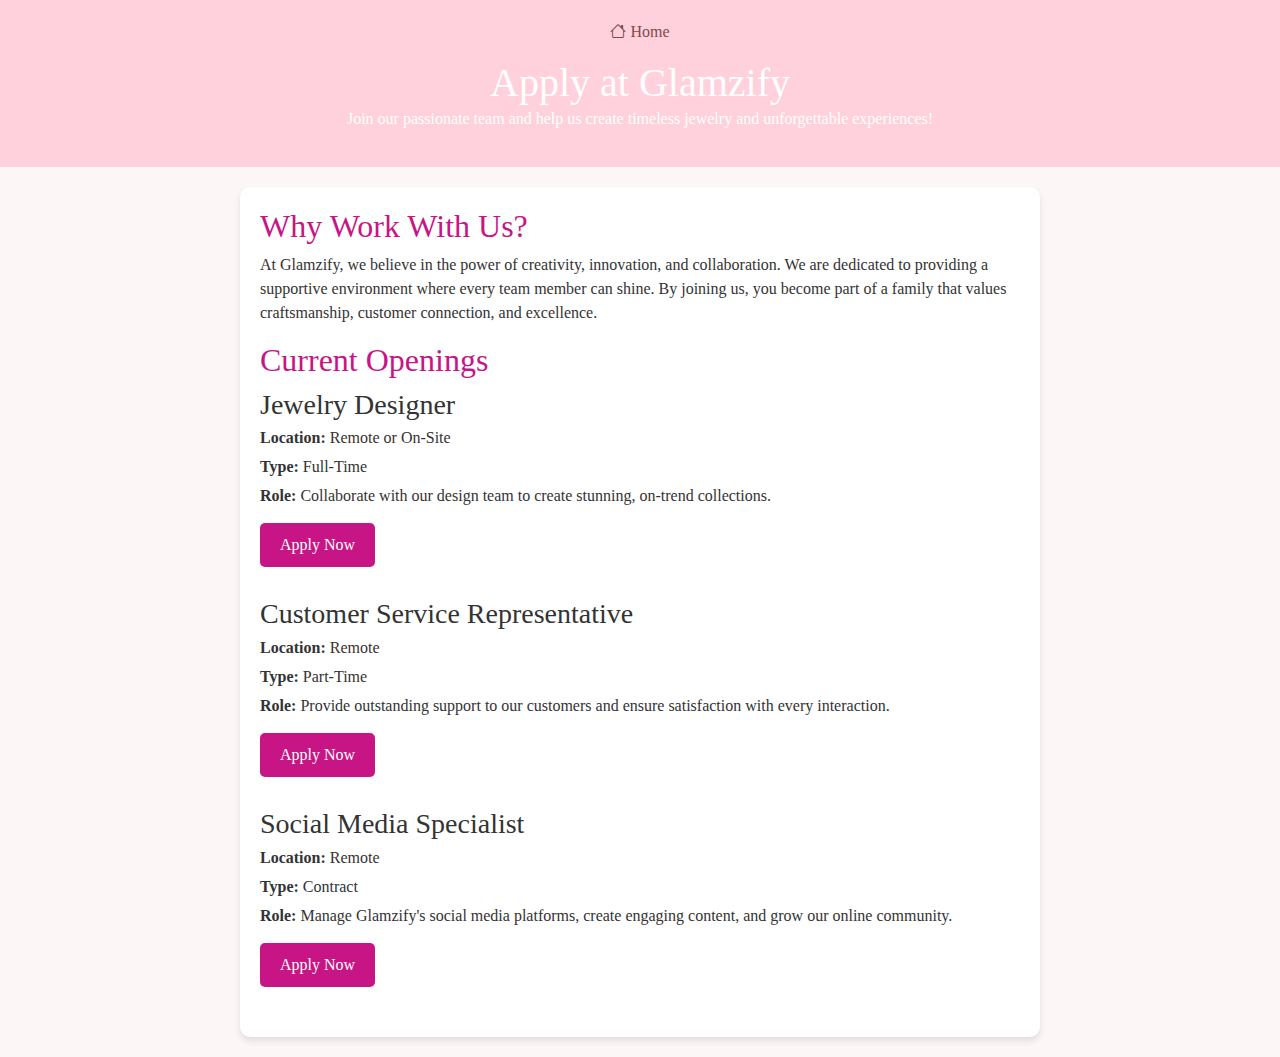
<file: apply.html>
<!DOCTYPE html>
<html lang="en">
<head>
    <meta charset="UTF-8">
    <meta name="viewport" content="width=device-width, initial-scale=1.0">
    <title>Careers at Glamzify</title>
    <link href="https://cdn.jsdelivr.net/npm/bootstrap@5.3.0-alpha1/dist/css/bootstrap.min.css" rel="stylesheet" crossorigin="anonymous">
  <link href="https://cdn.jsdelivr.net/npm/bootstrap-icons/font/bootstrap-icons.css" rel="stylesheet">
    <link rel="stylesheet" href="apply.css">
</head>
<body>

<header>
    <a href="index.html" class="dg-back-link">
        <i class="bi bi-house"></i> Home </a>
    <h1>Apply at Glamzify</h1>
    <p>Join our passionate team and help us create timeless jewelry and unforgettable experiences!</p>
</header>

<main>
    <section>
        <h2>Why Work With Us?</h2>
        <p>At Glamzify, we believe in the power of creativity, innovation, and collaboration. We are dedicated to providing a supportive environment where every team member can shine. By joining us, you become part of a family that values craftsmanship, customer connection, and excellence.</p>
    </section>

    <section>
        <h2>Current Openings</h2>

        <div class="dg-job">
            <h3>Jewelry Designer</h3>
            <p><strong>Location:</strong> Remote or On-Site</p>
            <p><strong>Type:</strong> Full-Time</p>
            <p><strong>Role:</strong> Collaborate with our design team to create stunning, on-trend collections.</p>
            <a href="applynow.html" class="dg-apply-btn">Apply Now</a>
        </div>

        <div class="dg-job">
            <h3>Customer Service Representative</h3>
            <p><strong>Location:</strong> Remote</p>
            <p><strong>Type:</strong> Part-Time</p>
            <p><strong>Role:</strong> Provide outstanding support to our customers and ensure satisfaction with every interaction.</p>
            <a href="applynow.html" class="dg-apply-btn">Apply Now</a>
        </div>

        <div class="dg-job">
            <h3>Social Media Specialist</h3>
            <p><strong>Location:</strong> Remote</p>
            <p><strong>Type:</strong> Contract</p>
            <p><strong>Role:</strong> Manage Glamzify's social media platforms, create engaging content, and grow our online community.</p>
            <a href="applynow.html" class="dg-apply-btn">Apply Now</a>
</file>
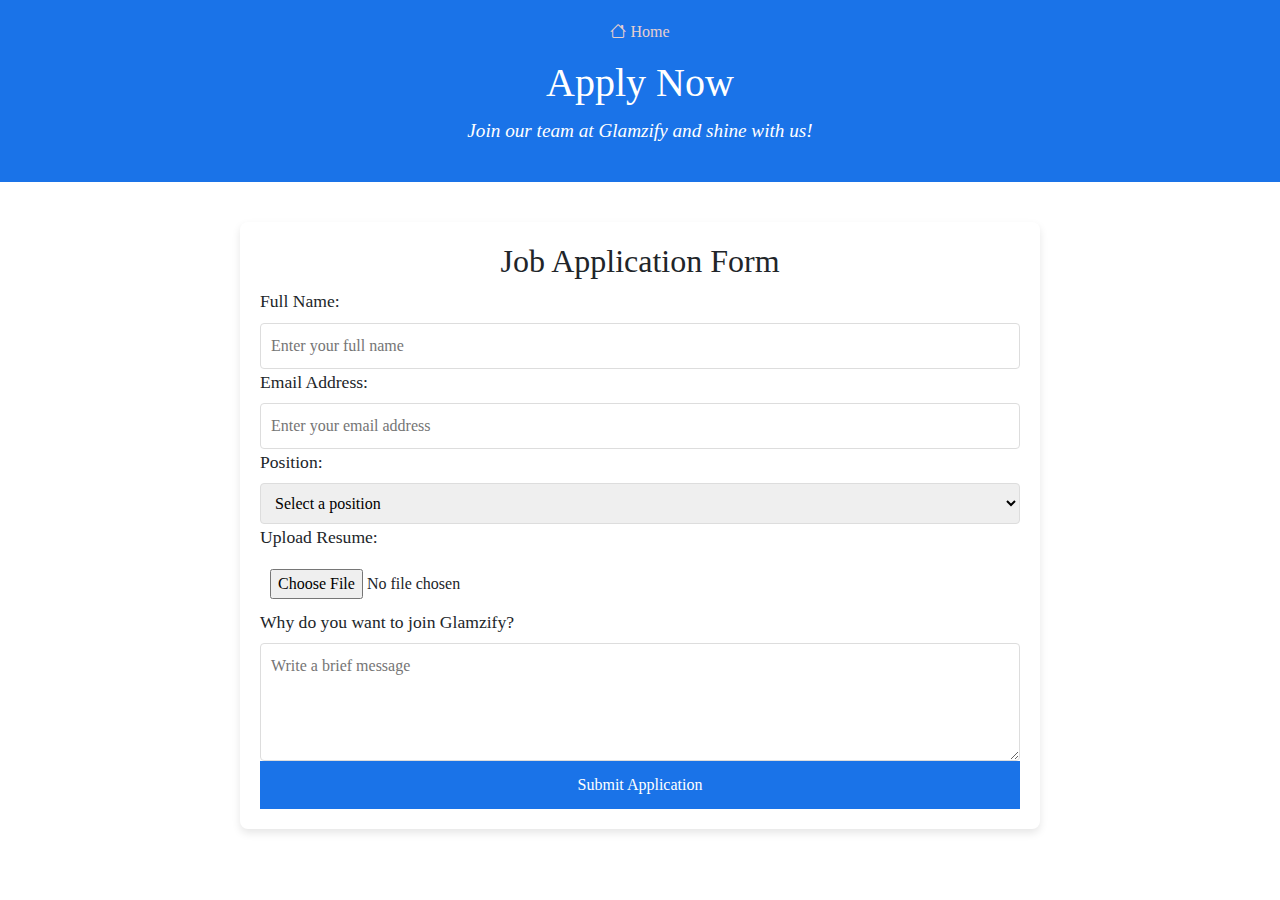
<file: applynow.html>
<!DOCTYPE html>
<html lang="en">
<head>
    <meta charset="UTF-8">
    <meta name="viewport" content="width=device-width, initial-scale=1.0">
    <link rel="stylesheet" href="applynow.css">
    <link href="https://cdn.jsdelivr.net/npm/bootstrap@5.3.0-alpha1/dist/css/bootstrap.min.css" rel="stylesheet" crossorigin="anonymous">
  <link href="https://cdn.jsdelivr.net/npm/bootstrap-icons/font/bootstrap-icons.css" rel="stylesheet">
    <title>Apply Now</title>
</head>
<body>
    <header>
        <a href="index.html" class="dg-back-link">
            <i class="bi bi-house"></i> Home </a>
        <h1>Apply Now</h1>
        <p>Join our team at Glamzify and shine with us!</p>
    </header>
    
    <main>

        <h2>Job Application Form</h2>
        <form id="glamzify-jobApplicationForm">
            <label for="fullName">Full Name:</label>
            <input type="text" id="glamzify-fullName" name="fullName" placeholder="Enter your full name" required>
    
            <label for="email">Email Address:</label>
            <input type="email" id="glamzify-email" name="email" placeholder="Enter your email address" required>
    
            <label for="jobPosition">Position:</label>
            <select id="glamzify-jobPosition" name="jobPosition" required>
                <option value="" disabled selected>Select a position</option>
                <option value="Jewelry Designer">Jewelry Designer</option>
                <option value="Customer Service Representative">Customer Service Representative</option>
                <option value="Social Media Specialist">Social Media Specialist</option>
            </select>
    
            <label for="resume">Upload Resume:</label>
            <input type="file" id="glamzify-resume" name="resume" accept=".pdf,.doc,.docx" required>
    
            <label for="message">Why do you want to join Glamzify?</label>
            <textarea id="message" name="message" rows="4" placeholder="Write a brief message" required></textarea>
    
            <button type="submit">Submit Application</button>
        </form>
    
        <p id="glamzify-successMessage" class="dg-success-message" style="display: none;">Your application has been submitted successfully. Thank you!</p>
    </main>
</body>
</html>
</file>
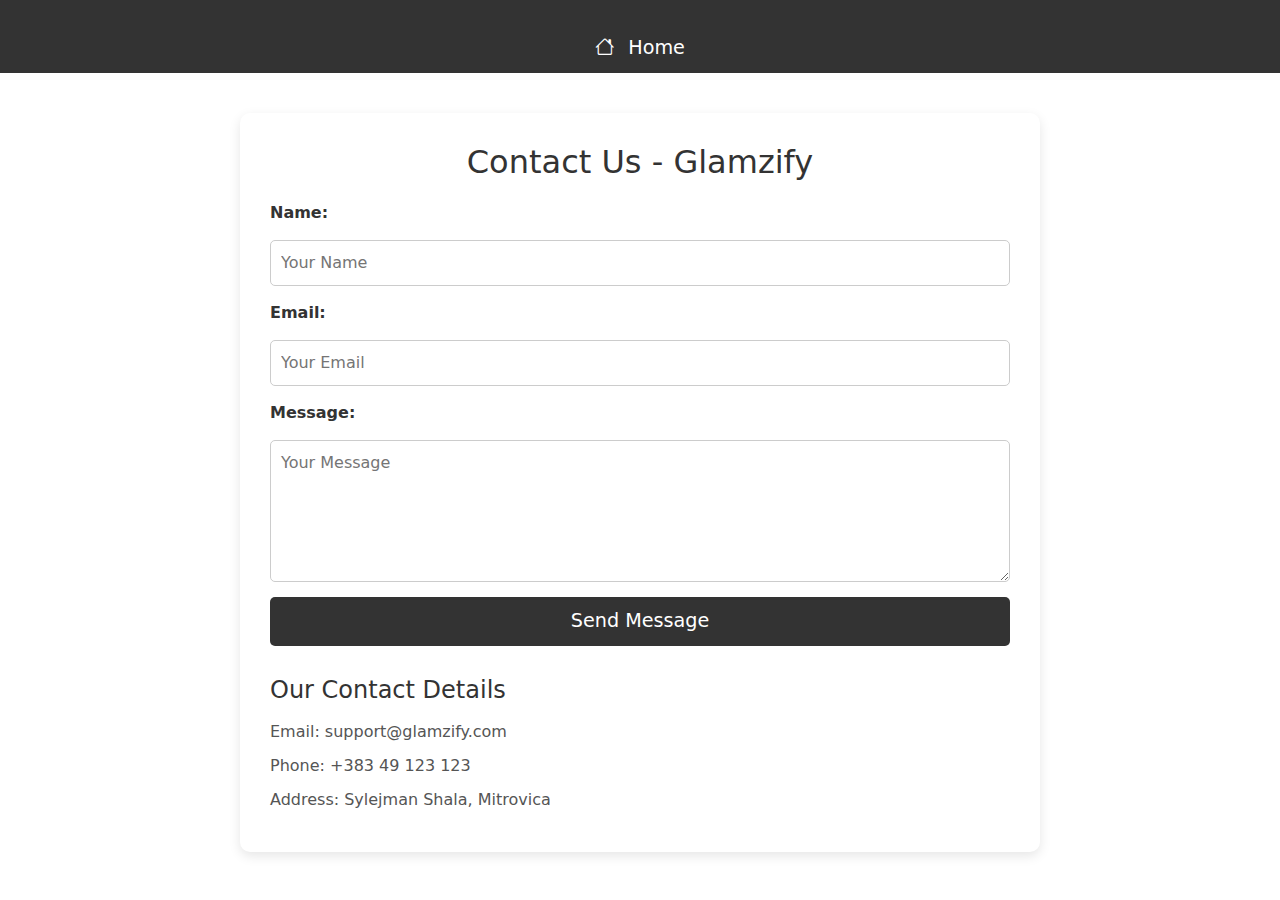
<file: contact.html>
<!DOCTYPE html>
 <html lang="en">
 <head>
    <meta charset="UTF-8">
    <meta name="viewport" content="width=device-width, initial-scale=1.0">
    <title>Contact Us</title>
 <link rel="stylesheet" href="contact.css">
 <link href="https://cdn.jsdelivr.net/npm/bootstrap@5.3.0-alpha1/dist/css/bootstrap.min.css" rel="stylesheet" crossorigin="anonymous">
 <link href="https://cdn.jsdelivr.net/npm/bootstrap-icons/font/bootstrap-icons.css" rel="stylesheet">
 <script src="contact.js"></script>
</head>

  <body>
<header>
  <br>
   <a href="index.html" class="dg-back-link">
      <i class="bi bi-house"></i> Home </a>
</header>
    <div class="dg-contact-container">
      <div class="dg-contact-header">
        <h1>Contact Us - Glamzify</h1>
      </div>

      <form class="contact-form" id="contactForm">
        <label for="name">Name:</label>
        <input type="text" id="glamzify-name" name="name" placeholder="Your Name" required>

        <label for="email">Email:</label>
        <input type="email" id="glamzify-email" name="email" placeholder="Your Email" required>

        <label for="message">Message:</label>
        <textarea id="glamzify-message" name="message" rows="5" placeholder="Your Message" required></textarea>

        <button type="button" onclick="submitForm()">Send Message</button>
      </form>

      <div class="dg-contact-details">
        <h3>Our Contact Details</h3>
        <p>Email: support@glamzify.com</p>
        <p>Phone: +383 49 123 123</p>
        <p>Address: Sylejman Shala, Mitrovica</p>
      </div>
    </div>

  </body>
</html>
</file>
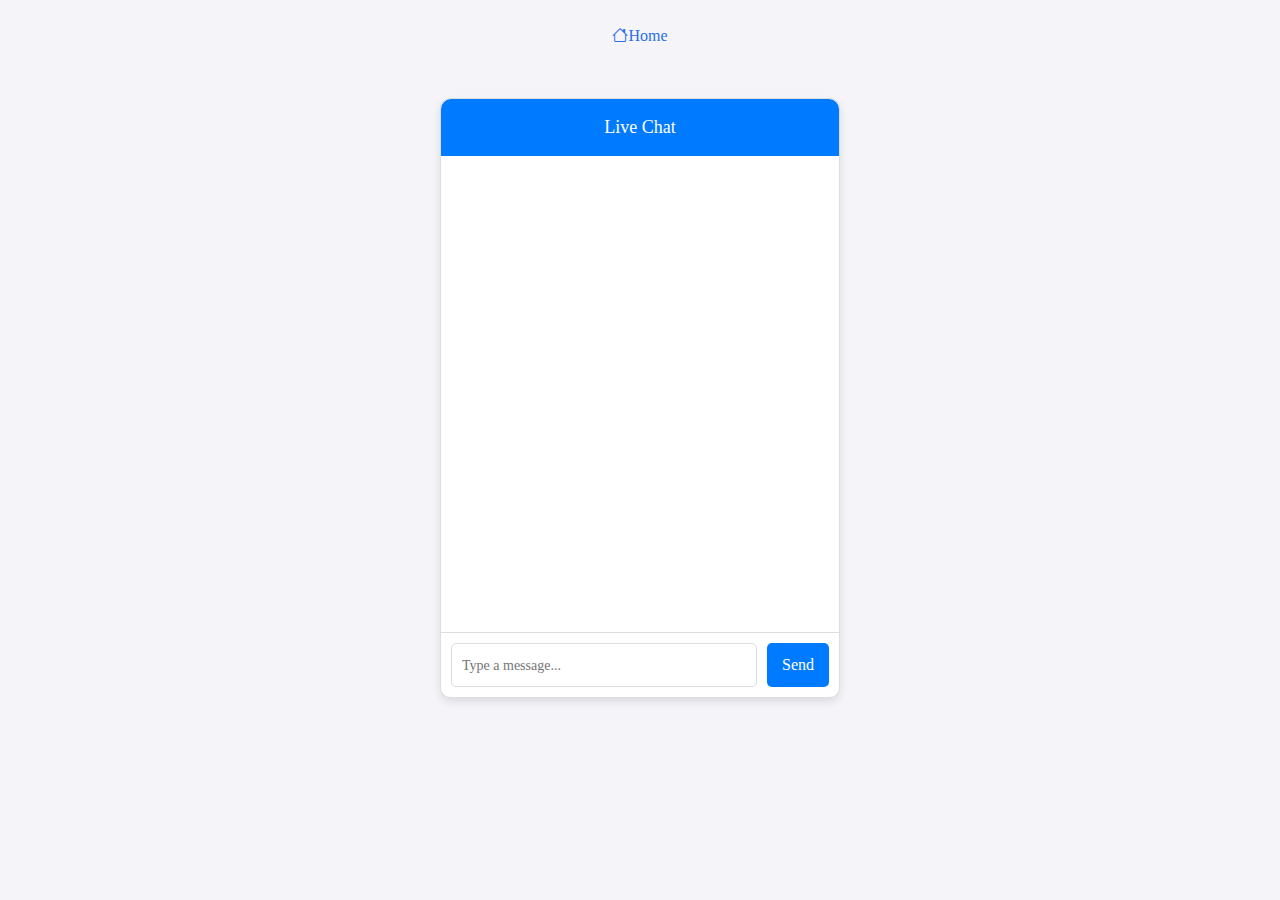
<file: livechat.html>
<!DOCTYPE html>
<html lang="en">
<head>
    <meta charset="UTF-8">
    <meta name="viewport" content="width=device-width, initial-scale=1.0">
    <title>Live Chat</title>
    <link href="https://cdn.jsdelivr.net/npm/bootstrap@5.3.0-alpha1/dist/css/bootstrap.min.css" rel="stylesheet" crossorigin="anonymous">
  <link href="https://cdn.jsdelivr.net/npm/bootstrap-icons/font/bootstrap-icons.css" rel="stylesheet">
    <link rel="stylesheet" href="livechat.css">
</head>

<body>
    <header>
        <br>
        <a href="index.html" class="dg-back-link">
            <i class="bi bi-house"></i> Home </a>
    </header>
<div class="dg-chat-container">
    <div class="dg-chat-header">
        Live Chat
    </div>
    <div class="dg-chat-body" id="glamzify-chat-body">
        <!-- Chat messages will be appended here -->
    </div>
    <div class="dg-chat-footer">
        <input type="text" id="glamzify-chat-input" placeholder="Type a message...">
        <button id="glamzify-send-btn">Send</button>
    </div>
</div>
<script src="livechat.js"></script>

</body>
</html>
</file>
<file: apply.css>
body {
     font-family: "Diphylleia", serif;
     margin: 0;
     padding: 0;
     background-color: #fdf6f6;
     color: #333;
        }
    header {
        background-color: #ffd1dc;
        color: #ffffff;
        padding: 20px 10px;
        text-align: center;
        }
    header h1 {
        margin: 0;
        }
    main {
        max-width: 800px;
        margin: 20px auto;
        padding: 20px;
        background-color: #ffffff;
        border-radius: 10px;
        box-shadow: 0 4px 6px rgba(0, 0, 0, 0.1);
        }
    h2 {
        color: #c71585;
        }

        .dg-back-link {
            display: inline-block;
            margin-bottom: 15px;
            color: #824949;
            font-size: 1rem;
            text-decoration: none;
            transition: color 0.3s;
          }
          
          .dg-back-link:hover {
            color: #dcdcdc;
          }

        .dg-job {
            margin-bottom: 30px;
        }
        .dg-job h3 {
            margin-bottom: 5px;
            color: #333;
        }
        .dg-job p {
            margin: 5px 0;
        }
        .dg-apply-btn {
            display: inline-block;
            background-color: #c71585;
            color: #ffffff;
            padding: 10px 20px;
            border-radius: 5px;
            text-decoration: none;
            margin-top: 10px;
            transition: background 0.3s ease;
        }
        .dg-apply-btn:hover {
            background-color: #a0106a;
        }


        @media (max-width: 768px) {
            .dg-ring-item {
                padding: 10px; 
            }
        
            .dg-ring-item img {
                border-radius: 6px;
                margin-bottom: 10px;
            }
        
            .dg-ring-item h3 {
                font-size: 1.1em;
                margin-bottom: 8px;
            }
        
            .dg-ring-item p {
                font-size: 0.9em;
                margin-bottom: 10px;
            }
        
            .dg-ring-item button {
                padding: 8px 15px; 
                font-size: 0.9em; 
            }
        
           
            .dg-rings-container {
                grid-template-columns: repeat(auto-fit, minmax(200px, 1fr)); 
                gap: 15px; 
            }
        }

        @media (max-width: 480px) {
            .dg-ring-item {
                padding: 10px;
            }
            
            .dg-ring-item img {
                border-radius: 6px;
                margin-bottom: 10px;
            }
        
            .dg-ring-item h3 {
                font-size: 1em; 
                margin-bottom: 8px;
            }
        
            .dg-ring-item p {
                font-size: 0.9em; 
                margin-bottom: 10px;
            }
        
            .dg-ring-item button {
                padding: 8px 15px; 
                font-size: 0.9em; 
            }
        }
</file>
<file: applynow.css>
/* General Styles */
* {
    margin: 0;
    padding: 0;
    box-sizing: border-box;
    font-family: "Diphylleia", serif;
}

body {
    background-color: #f4f4f9;
    color: #333;
    line-height: 1.6;
}

header {
    background-color: #1a73e8;
    color: #fff;
    text-align: center;
    padding: 20px 0;
}

header h1 {
    font-size: 2.5rem;
    margin-bottom: 10px;
}

header p {
    font-size: 1.2rem;
    font-style: italic;
}

/* Main Section */
main {
    max-width: 800px;
    margin: 40px auto;
    padding: 20px;
    background-color: #fff;
    border-radius: 8px;
    box-shadow: 0 4px 8px rgba(0, 0, 0, 0.1);
}

h2 {
    font-size: 1.8rem;
    margin-bottom: 20px;
    text-align: center;
}

form {
    display: flex;
    flex-direction: column;
}

label {
    margin-bottom: 8px;
    font-size: 1.1rem;
}

input, select, textarea {
    padding: 10px;
    margin-bottom: 20px;
    border: 1px solid #ddd;
    border-radius: 4px;
    font-size: 1rem;
}

input[type="file"] {
    border: none;
}

button {
    background-color: #1a73e8;
    color: #fff;
    padding: 12px;
    border: none;
    border-radius: 5px;
    font-size: 1.1rem;
    cursor: pointer;
    transition: background-color 0.3s ease;
}

button:hover {
    background-color: #155a8a;
}

.dg-back-link {
    display: inline-block;
    margin-bottom: 15px;
    color: #e7cfcf;
    font-size: 1rem;
    text-decoration: none;
    transition: color 0.3s;
  }
  
  .dg-back-link:hover {
    color: #dcdcdc;
  }


.dg-success-message {
    margin-top: 20px;
    color: green;
    font-size: 1.2rem;
    text-align: center;
}


@media (max-width: 768px) {
    main {
        margin: 20px;
        padding: 15px;
    }

    h2 {
        font-size: 1.6rem;
    }

    label, input, select, textarea, button {
        font-size: 1rem;
    }

    header h1 {
        font-size: 2rem;
    }

    header p {
        font-size: 1rem;
    }

    input, select, textarea, button {
        font-size: 1rem;
        padding: 8px;
    }

    button {
        padding: 10px;
    }
}

@media (max-width: 480px) {
    main {
        margin: 10px;
        padding: 10px;
    }

    h2 {
        font-size: 1.4rem;
    }

    label, input, select, textarea, button {
        font-size: 0.95rem;
    }

    header h1 {
        font-size: 1.8rem;
    }

    header p {
        font-size: 0.95rem;
    }

    button {
        padding: 8px;
    }
}
</file>
<file: contact.css>
body {
  font-family: "Diphylleia", serif;
  background-color: #f4f4f4;
  margin: 0;
  padding: 0;
}

header {
  background-color: #333;
  padding: 10px 0;
  text-align: center;
}

.dg-back-link {
  color: #fff;
  font-size: 1.2rem;
  text-decoration: none;
  padding: 10px 15px;
}

.dg-back-link i {
  margin-right: 8px;
}

.dg-back-link:hover {
  background-color: #555;
  border-radius: 5px;
}

/* Contact Form Container */
.dg-contact-container {
  max-width: 800px;
  margin: 40px auto;
  background-color: #fff;
  padding: 30px;
  border-radius: 10px;
  box-shadow: 0 4px 12px rgba(0, 0, 0, 0.1);
}

.dg-contact-header h1 {
  text-align: center;
  font-size: 2rem;
  color: #333;
  margin-bottom: 20px;
}

/* Form Styling */
.contact-form {
  display: flex;
  flex-direction: column;
  gap: 15px;
}

.contact-form label {
  font-weight: bold;
  color: #333;
}

.contact-form input, .contact-form textarea {
  padding: 10px;
  border: 1px solid #ccc;
  border-radius: 5px;
  font-size: 1rem;
  color: #333;
}

.contact-form input:focus, .contact-form textarea:focus {
  border-color: #333;
  outline: none;
}

.contact-form button {
  background-color: #333;
  color: #fff;
  border: none;
  padding: 10px 15px;
  font-size: 1.2rem;
  border-radius: 5px;
  cursor: pointer;
  transition: background-color 0.3s ease;
}

.contact-form button:hover {
  background-color: #444;
}

.dg-contact-details {
  margin-top: 30px;
}

.dg-contact-details h3 {
  font-size: 1.5rem;
  color: #333;
  margin-bottom: 15px;
}

.dg-contact-details p {
  font-size: 1rem;
  color: #555;
  margin-bottom: 10px;
}

@media (max-width: 768px) {
  .dg-ring-item {
      padding: 10px; 
  }

  .dg-ring-item img {
      border-radius: 6px;
      margin-bottom: 10px;
  }

  .dg-ring-item h3 {
      font-size: 1.1em;
      margin-bottom: 8px;
  }

  .dg-ring-item p {
      font-size: 0.9em; 
      margin-bottom: 10px;
  }

  .dg-ring-item button {
      padding: 8px 15px;
      font-size: 0.9em; 
  }

  .dg-rings-container {
      grid-template-columns: repeat(auto-fit, minmax(200px, 1fr)); 
      gap: 15px; 
  }
}

@media (max-width: 480px) {
  .dg-ring-item {
      padding: 8px; 
  }

  .dg-ring-item img {
      border-radius: 5px;
      margin-bottom: 8px;
  }

  .dg-ring-item h3 {
      font-size: 1em;
      margin-bottom: 6px;
  }

  .dg-ring-item p {
      font-size: 0.85em; 
      margin-bottom: 8px;
  }

  .dg-ring-item button {
      padding: 6px 12px; 
      font-size: 0.85em; 
  }

  .dg-rings-container {
      grid-template-columns: repeat(auto-fit, minmax(150px, 1fr)); 
      gap: 10px; 
  }
}
</file>
<file: livechat.css>
body {
    font-family: "Diphylleia", serif;
    margin: 0;
    padding: 0;
    background-color: #f4f4f9;
}

.dg-back-link {
    display: flex;
    justify-content: center;
    align-items: center;
    margin-bottom: 15px;
    color: #2b6ee9;
    font-size: 1rem;
    text-decoration: none;
    transition: color 0.3s;
  }
  
  .dg-back-link:hover {
    color: #090e8e;
  }

.dg-chat-container {
    width: 400px;
    height: 600px;
    border: 1px solid #ddd;
    border-radius: 10px;
    box-shadow: 0 4px 8px rgba(0, 0, 0, 0.1);
    margin: 50px auto;
    display: flex;
    flex-direction: column;
    background-color: #fff;
}

.dg-chat-header {
    background-color: #007bff;
    color: white;
    padding: 15px;
    text-align: center;
    font-size: 18px;
    border-top-left-radius: 10px;
    border-top-right-radius: 10px;
}

.dg-chat-body {
    flex: 1;
    padding: 10px;
    overflow-y: auto;
}

.dg-chat-message {
    margin: 10px 0;
    display: flex;
    align-items: flex-start;
}

.dg-chat-message.user {
    justify-content: flex-end;
}

.dg-chat-message .message {
    max-width: 70%;
    padding: 10px;
    border-radius: 10px;
    font-size: 14px;
}

.dg-chat-message.user .message {
    background-color: #007bff;
    color: white;
    border-bottom-right-radius: 0;
}

.dg-chat-message.bot .message {
    background-color: #f0f0f0;
    color: #333;
    border-bottom-left-radius: 0;
}

.dg-chat-footer {
    padding: 10px;
    display: flex;
    gap: 10px;
    border-top: 1px solid #ddd;
}

.dg-chat-footer input {
    flex: 1;
    padding: 10px;
    border: 1px solid #ddd;
    border-radius: 5px;
    font-size: 14px;
}

.dg-chat-footer button {
    padding: 10px 15px;
    background-color: #007bff;
    color: white;
    border: none;
    border-radius: 5px;
    cursor: pointer;
}

.dg-chat-footer button:hover {
    background-color: #0056b3;
}

/* Responsive Design */
@media (max-width: 768px) {
  
    main {
        margin: 20px;
        padding: 15px;
    }

  
    header h1 {
        font-size: 2rem;
    }

  
    h2 {
        font-size: 1.6rem;
    }

    label, input, select, textarea, button {
        font-size: 1rem;
    }

 
    button {
        padding: 10px;
    }
}

@media (max-width: 480px) {
 
    main {
        margin: 10px;
        padding: 10px;
    }

  
    header h1 {
        font-size: 1.8rem;
    }

    header p {
        font-size: 1rem;
    }

    h2 {
        font-size: 1.4rem;
    }

    label, input, select, textarea, button {
        font-size: 0.95rem;
    }

  
    button {
        padding: 8px;
    }
}
</file>
